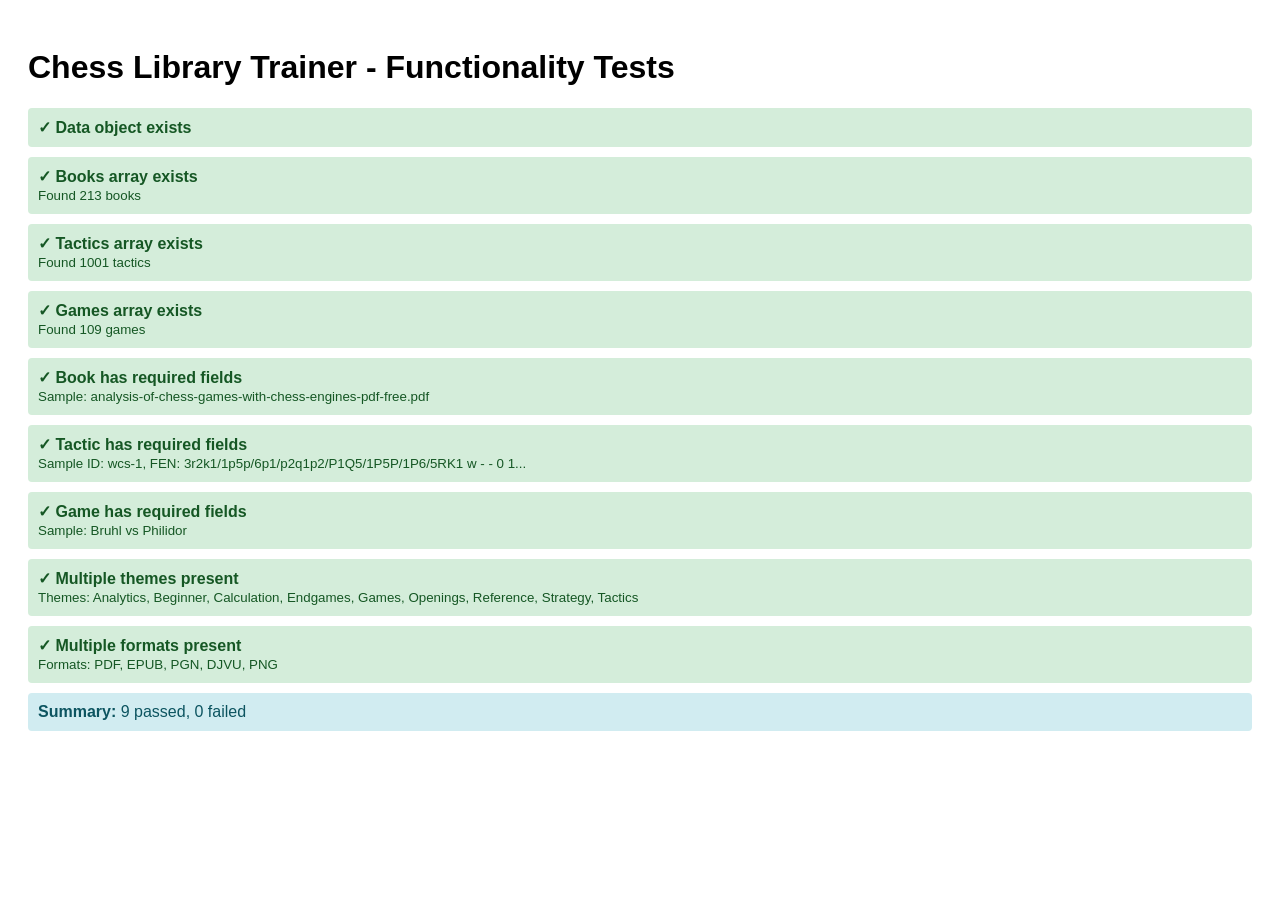
<file: test_app.html>
<!DOCTYPE html>
<html lang="en">
<head>
    <meta charset="UTF-8">
    <meta name="viewport" content="width=device-width, initial-scale=1.0">
    <title>Chess Library Trainer Test</title>
    <style>
        body { font-family: sans-serif; padding: 20px; }
        .test-result { margin: 10px 0; padding: 10px; border-radius: 4px; }
        .pass { background: #d4edda; color: #155724; }
        .fail { background: #f8d7da; color: #721c24; }
        .info { background: #d1ecf1; color: #0c5460; }
    </style>
</head>
<body>
    <h1>Chess Library Trainer - Functionality Tests</h1>
    <div id="results"></div>
    
    <script src="./data/library-data.js"></script>
    <script>
        const results = document.getElementById('results');
        let passCount = 0;
        let failCount = 0;
        
        function test(name, condition, details = '') {
            const div = document.createElement('div');
            div.className = `test-result ${condition ? 'pass' : 'fail'}`;
            div.innerHTML = `<strong>${condition ? '✓' : '✗'} ${name}</strong>${details ? `<br><small>${details}</small>` : ''}`;
            results.appendChild(div);
            if (condition) passCount++; else failCount++;
        }
        
        // Test 1: Data loaded
        test('Data object exists', window.CHESS_LIBRARY_DATA !== undefined);
        
        // Test 2: Books array
        const data = window.CHESS_LIBRARY_DATA;
        test('Books array exists', Array.isArray(data.books), `Found ${data.books?.length || 0} books`);
        
        // Test 3: Tactics array
        test('Tactics array exists', Array.isArray(data.tactics), `Found ${data.tactics?.length || 0} tactics`);
        
        // Test 4: Games array
        test('Games array exists', Array.isArray(data.games), `Found ${data.games?.length || 0} games`);
        
        // Test 5: Book structure
        if (data.books && data.books.length > 0) {
            const book = data.books[0];
            test('Book has required fields', 
                book.name && book.path && book.format && book.theme,
                `Sample: ${book.name}`);
        }
        
        // Test 6: Tactic structure
        if (data.tactics && data.tactics.length > 0) {
            const tactic = data.tactics[0];
            test('Tactic has required fields',
                tactic.id && tactic.fen && tactic.side,
                `Sample ID: ${tactic.id}, FEN: ${tactic.fen?.substring(0, 50)}...`);
        }
        
        // Test 7: Game structure
        if (data.games && data.games.length > 0) {
            const game = data.games[0];
            test('Game has required fields',
                game.white && game.black && game.moves,
                `Sample: ${game.white} vs ${game.black}`);
        }
        
        // Test 8: Theme diversity
        const themes = new Set(data.books.map(b => b.theme));
        test('Multiple themes present', themes.size >= 5, `Themes: ${Array.from(themes).join(', ')}`);
        
        // Test 9: Format diversity
        const formats = new Set(data.books.map(b => b.format));
        test('Multiple formats present', formats.size >= 2, `Formats: ${Array.from(formats).join(', ')}`);
        
        // Summary
        const summary = document.createElement('div');
        summary.className = 'test-result info';
        summary.innerHTML = `<strong>Summary:</strong> ${passCount} passed, ${failCount} failed`;
        results.appendChild(summary);
    </script>
</body>
</html>
</file>
